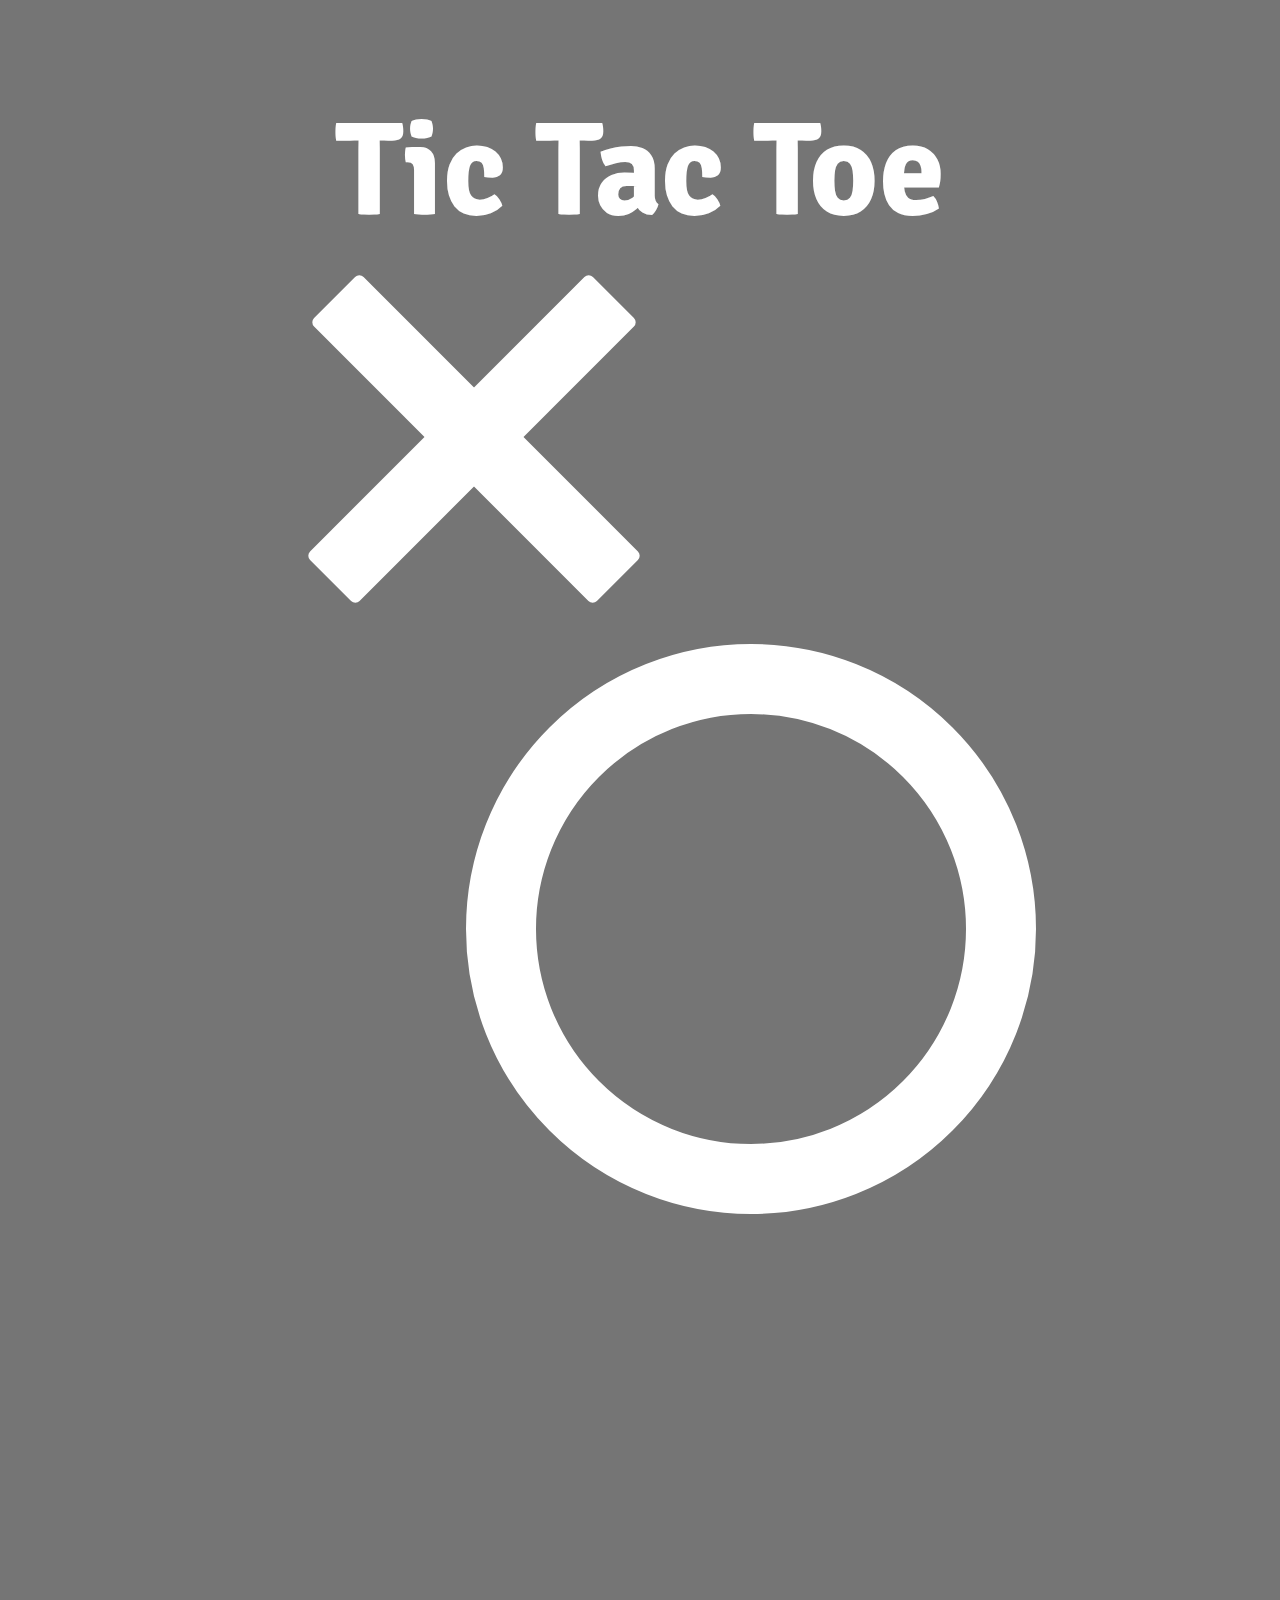
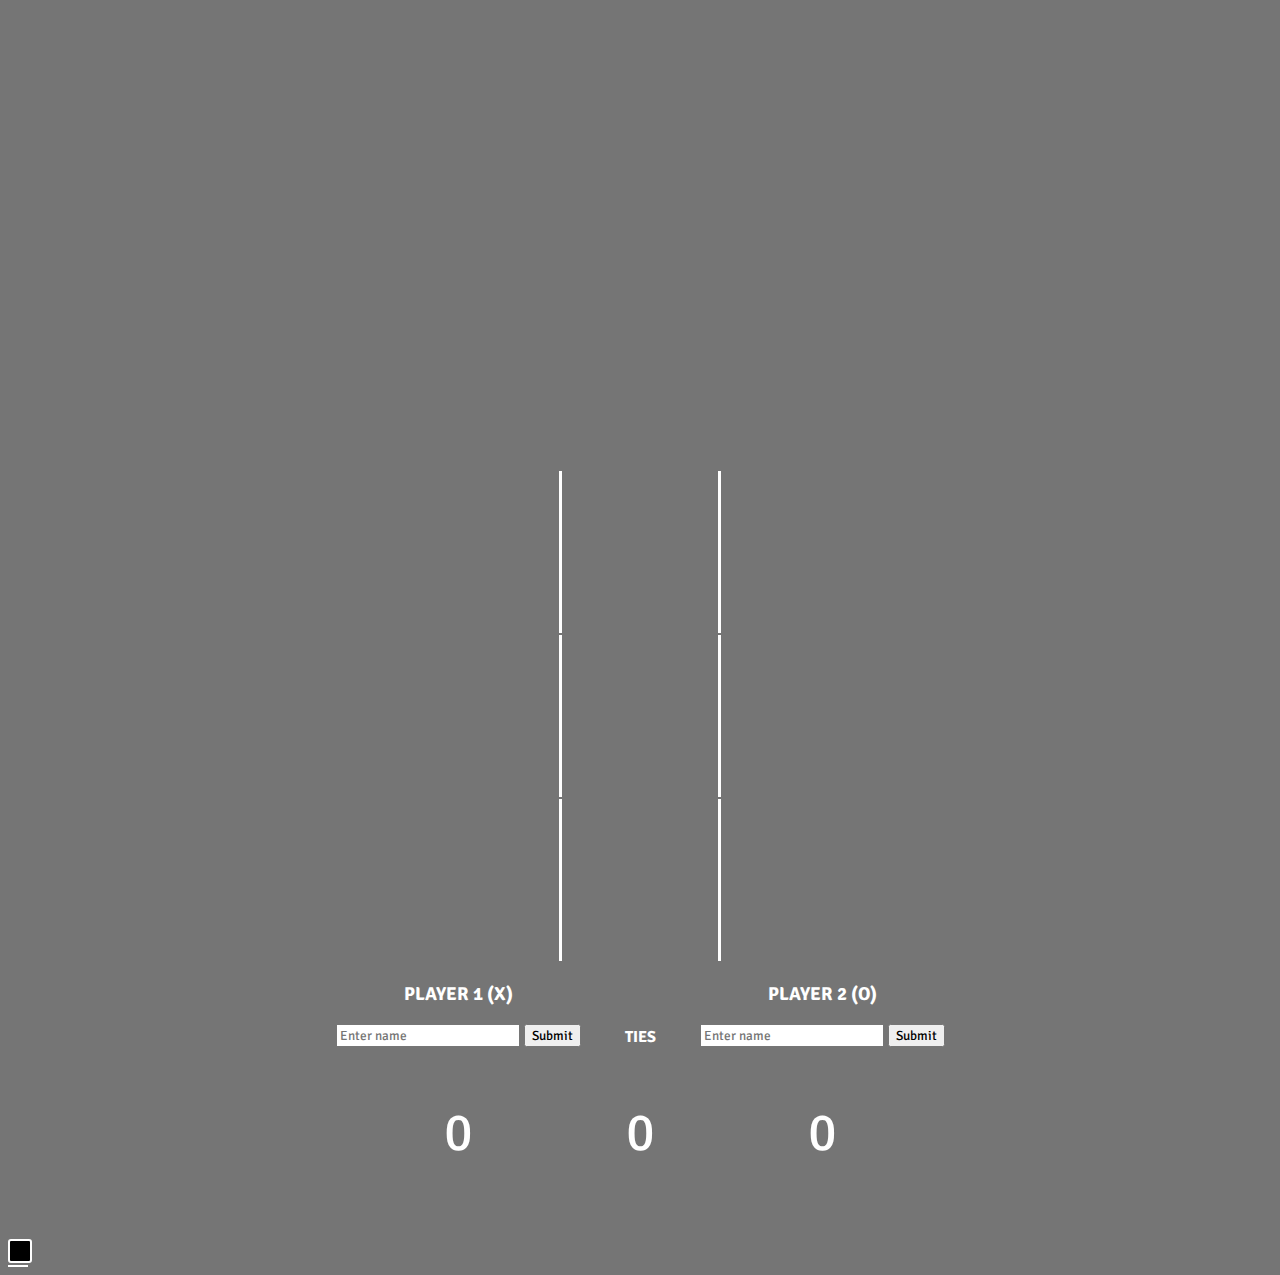
<file: ticTacToe.html>
<!DOCTYPE html>
<html>
  <head>
    <link rel="stylesheet" href="https://maxcdn.bootstrapcdn.com/bootstrap/3.3.6/css/bootstrap.min.css" integrity="sha384-1q8mTJOASx8j1Au+a5WDVnPi2lkFfwwEAa8hDDdjZlpLegxhjVME1fgjWPGmkzs7" crossorigin="anonymous"/>
    <script type="text/javascript" src="https://code.jquery.com/jquery-1.12.0.min.js"></script>
    <link rel="stylesheet" href="css/ticTacToe.css" type="text/css"/>
    <script type="text/javascript" src="js/ticTacToe.js"></script>
    <link href='https://fonts.googleapis.com/css?family=Signika:600' rel='stylesheet' type='text/css'>
    <meta charset="utf-8">
    <title>Tic Tac Toe</title>
  </head>
  <body>
    <header>
      <div>
          <h1>Tic Tac Toe</h1>
      </div>
    </header>

      <div class="row rowIntro">
        <div class="col-sm-2">
        </div>
        <div class="col-sm-8">
          <div class="intro">
            <div class="bigX1">
            </div>
            <div class="bigX2">
            </div>
            <div class="bigO">
            </div>
          </div>
        </div>
        <div class="col-sm-2">
        </div>
      </div>

      <div class="row rowDiv">
        <div class="col-sm-2">
        </div>
        <div class="col-sm-8">
          <div class="gameBoard">
            <table class="gameTable">
              <tr class="gameRow1">
                <td class="gameCell">
                </td>
                <td class="gameCell mid">
                </td>
                <td class="gameCell">
                </td>
              </tr>
              <tr class="gameRow2">
                <td class="gameCell">
                </td>
                <td class="gameCell mid">
                </td>
                <td class="gameCell">
                </td>
              </tr>
              <tr class="gameRow3">
                <td class="gameCell">
                </td>
                <td class="gameCell mid">
                </td>
                <td class="gameCell">
                </td>
              </tr>
            </table>
          </div>
        </div>
        <div class="col-sm-2">

        </div>
      </div>

      <div class="row rowScore">
        <div class="col-sm-3">
        </div>
        <div class="col-sm-6">
          <div class="playerScore">
            <h3>PLAYER 1 (X)</h3>
            <input type="text" placeholder="Enter name"/>
            <button type="button">Submit</button>
            <p>0</p>
          </div>

          <div class="ties">
            <h4>TIES</h4>
            <p>0</p>
          </div>

          <div class="computerScore">
            <h3>PLAYER 2 (O)</h3>
            <input type="text" placeholder="Enter name"/>
            <button type="button">Submit</button>
            <p>0</p>
          </div>
        </div>

        <div class="col-sm-1">
          <div class="playerLevel">
            <div id="computer"class="sqComputer"></div>
            <div class="sqComputerBase"></div>
            <div class="level">
              <div class="sqComputerLevelEasy greenComputer sqComputerLevel" >&nbsp;&nbsp;&nbsp;&nbsp;&nbsp;&nbsp;Easy</div>
              <div class="sqComputerBaseLevel"></div>
              <div  class="sqComputerLevelMedium orangeComputer sqComputerLevel" >&nbsp;&nbsp;&nbsp;&nbsp;&nbsp;&nbsp;Medium</div>
              <div class="sqComputerBaseLevel"></div>
              <div class="sqComputerLevelHard redComputer  sqComputerLevel" >&nbsp;&nbsp;&nbsp;&nbsp;&nbsp;&nbsp;Hard</div>
              <div class="sqComputerBaseLevel"></div>
              <div class="sqPlayer blackComputer sqComputerLevel" >&nbsp;&nbsp;&nbsp;&nbsp;&nbsp;&nbsp;</div>
              <div class="sqComputerBaseLevel"></div>
            </div>
          </div>
        </div>
        <div class="col-sm-2">
        </div>
      </div>
      <div class="row">
        <div class="col-sm-12">
          <div class="restart">
            <button class="btn btn-default btn-lg" type="button" id="playAgainButton">Play Again!</button>
            <h2 class="displayMessage"></h2>
          </div>
        </div>
      </div>
    </div>
  </body>
</html>
</file>
<file: css/ticTacToe.css>
* {
  font-family: 'Signika', sans-serif;
}

body {
  background-color: rgb(117, 117, 117);
}

header {
  height: 100px;
  margin-bottom: 50px;
}

h1 {
  color: white;
  font-size: 100pt;
  text-align: center;
}

.rowDiv {
  margin-top: 20px;
}

.gameTable {
  width: 480px;
  height: 100%;
  margin: auto;
}

.gameCell {
  height: 160px;
  width: 160px;
  margin: 10px;
}

.rowScore {
  text-align: center;
}

.rowScore p {
  font-size: 40pt;
  color: white;
}

#startButton {
  margin-left: 5%;
  border-radius: 3px;
}

h3 {
  color: white;
}

h3:hover {
  color: black;
  font-weight: bold;
  cursor: pointer;
}

h4 {
  margin-top: 25px;
  color: white;
}

.restart {
  text-align: center;
}

.gameRow1 {
  border-bottom: 3px solid white;
}

.gameRow2 {
  border-bottom: 3px solid white;
}

.playerScore {
  display: inline-block;
}

.ties {
  display: inline-block;
  margin-left: 40px;
  margin-right: 40px;
}

.computerScore {
  display: inline-block;
}

.mid {
  border-left: 3px solid white;
  border-right: 3px solid white;
}

.o {
  border-radius: 50%;
  border: 22px solid white;
  padding: 40px;
  height: 120px;
  width: 120px;
  margin: auto;
}

.x1 {
  width: 22px;
  height: 150px;
  background-color: white;
  transform: rotate(45deg);
  position: relative;
  left: 43%;
  top: 3%;
  border-radius: 4px;
  display: inline-block;
}

.x2 {
  width: 22px;
  height: 150px;
  transform: rotate(-45deg);
  background-color: white;
  position: relative;
  left: 30%;
  top: 3%;
  border-radius: 4px;
  display: inline-block;
}

.intro {
  margin: auto;
  width: 580px;
  padding-bottom: 800px;
}

.bigX1 {
  width: 70px;
  height: 400px;
  transform: rotate(45deg);
  background-color: white;
  position: relative;
  left: 15%;
  border-radius: 6px;
  display: inline-block;
}

.bigX2 {
  width: 70px;
  height: 400px;
  transform: rotate(-45deg);
  background-color: white;
  position: relative;
  left: 3%;
  border-radius: 6px;
  display: inline-block;
}

.bigO {
  border-radius: 50%;
  border: 70px solid white;
  padding: 40px;
  height: 350px;
  width: 350px;
  position: relative;
  left: 20%;
  display: inline-block;
  margin-bottom: 30px;
}

.intro :hover {
  background-color: black;
  cursor: pointer;
}

.displayMessage {
  margin-top: 0;
}

.sqComputer {
  cursor: pointer;
  width: 20px;
  height: 20px;
  margin-top: 20px;
  border-radius: 3px;
  border: 2px solid white;
}

.sqComputerBase {
  width: 20px;
  height: 2px;
  background-color: white;
  margin-top: 2px;
}

.grayComputer {
  background-color: gray;
}

.blackComputer {
  background-color: black;
}

.greenComputer {
  background-color: green;
}

.orangeComputer {
  background-color: orange;
}

.redComputer {
  background-color: red;
}

.sqComputerLevel {
  cursor: pointer;
  width: 20px;
  height: 20px;
  margin-top: 5px;
  border-radius: 3px;
  border: 2px solid white;
}

.sqComputerBaseLevel {
  width: 20px;
  height: 2px;
  background-color: white;
  margin-top: 2px;
}

.level {
  color: white;
  position: relative;
  height: 125px;
  width: 150px;
  margin-left: 0;
  padding-left: 0;
}
</file>
